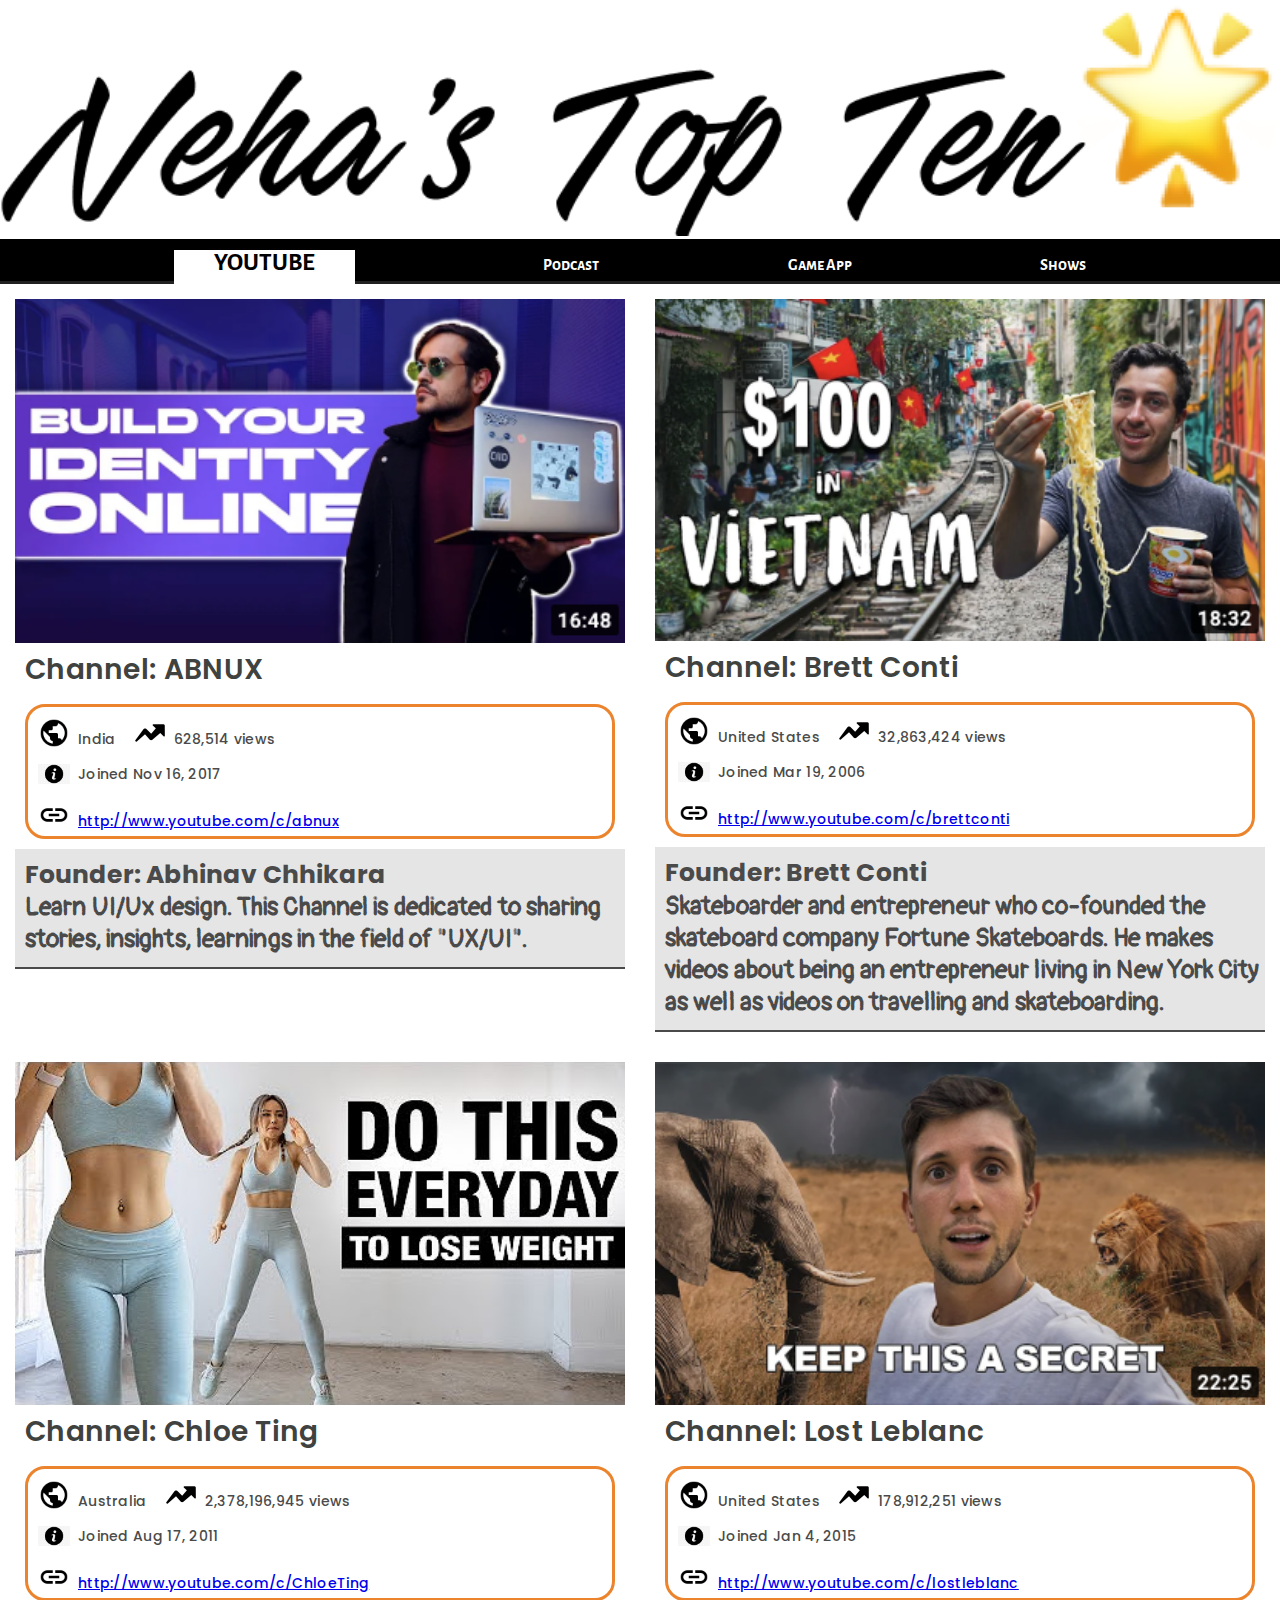
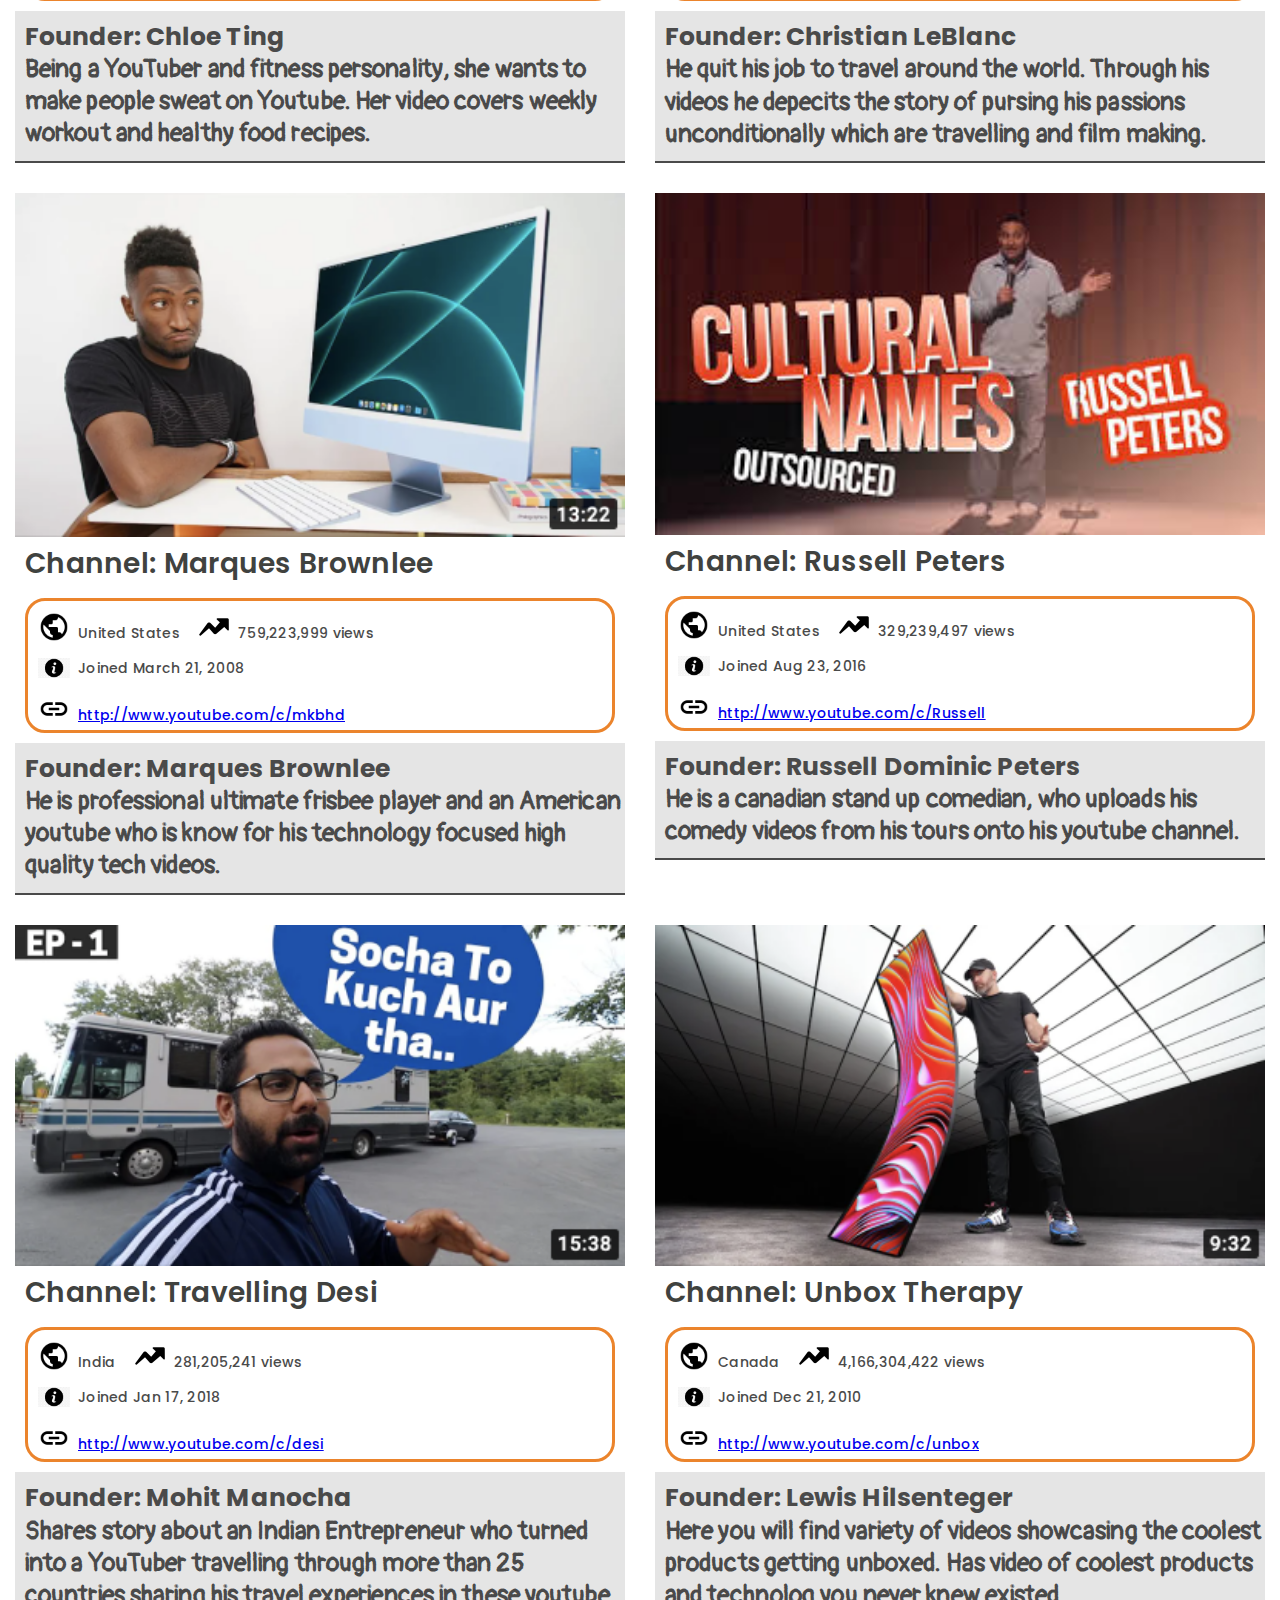
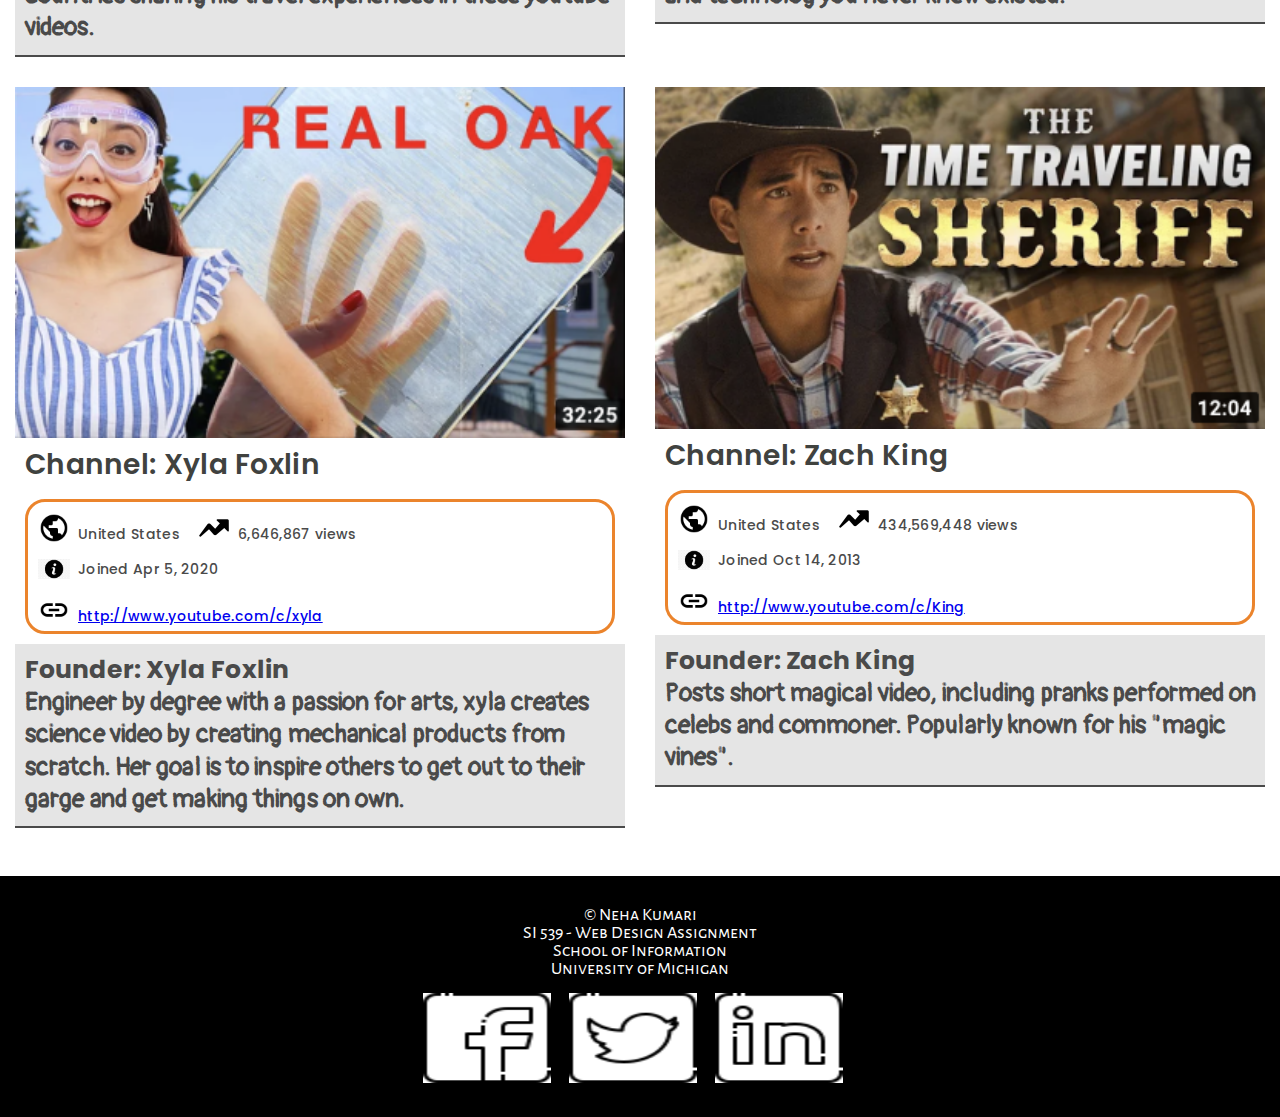
<file: index.html>
<!DOCTYPE html>
<html lang="en">

<head>
  <meta charset="utf-8">
  <meta name="viewport" content="width=device-width, initial-scale=1.0">
  <link rel="stylesheet" type="text/css" href="css/html5reset.css">
  <link rel="stylesheet" type="text/css" href="css/style.css">
  <link href="https://fonts.googleapis.com/css?family=Poppins:400,600" rel="stylesheet">
  <link href="https://fonts.googleapis.com/css?family=Work+Sans" rel="stylesheet">
  <link href="https://fonts.googleapis.com/css2?family=Pangolin&display=swap" rel="stylesheet">
  <link rel="stylesheet" href="https://fonts.googleapis.com/css?family=Alegreya%20Sans%20SC">


  <link rel="shortcut icon" type="image/png" href="images/common/number_10.jpeg" />
  <title>Youtube Channel</title>
</head>

<body>
  <div class="container">
    <a href="#youtube-container" class="skip">Skip to Main Content</a>
    <header>
      <img src="images/common/neha_top_ten.png" alt="" class="logo-title">
      <div class="background">
        <nav>
          <ul>
            <li class="highlighted"><a href="index.html">Youtube</a></li>
            <li><a href="podcast.html">Podcast</a></li>
            <li><a href="apps.html">Game App</a></li>
            <li><a href="shows.html">Shows</a></li>
          </ul>
        </nav>
      </div>
    </header>

    <main id="youtube-container">
      <div class="youtube a">
        <img src="images/youtube/abnux.png" alt="ABNUX's thumbnail photo" />
        <h1>Channel: ABNUX</h1>
        <div class="box">
          <div>
            <span class="space">
              <img src="images/common/earth.png" class="common" alt="earth photo" />
              <span class="mins"> India</span>
            </span>
            <span class="space">
              <img src="images/common/trending.png" class="common" alt="trending photo" />
              <span class="mins"> 628,514 views </span>
            </span>
          </div>
          <div class="space">
            <img src="images/common/info.jpeg" class="common" alt="info photo" />
            <span class="mins"> Joined Nov 16, 2017</span>
          </div>
          <div class="space">
            <img src="images/common/link.png" class="common" alt="link photo" />
            <span class="mins"><a href="http://www.youtube.com/c/abnux">http://www.youtube.com/c/abnux</a></span>
          </div>

        </div>
        <p class="description">
          <span class="founder">Founder: Abhinav Chhikara </span> <br />
          Learn UI/Ux design. This Channel is dedicated to sharing stories, insights, learnings in the field of
          "UX/UI".
        </p>
      </div>

      <div class="youtube b">
        <img src="images/youtube/brett.png" alt="Brett Conti's thumbnail photo" />
        <h1>Channel: Brett Conti</h1>
        <div class="box">
          <div>
            <span class="space">
              <img src="images/common/earth.png" class="common" alt="earth photo" />
              <span class="mins"> United States</span>
            </span>
            <span class="space">
              <img src="images/common/trending.png" class="common" alt="trending photo" />
              <span class="mins"> 32,863,424 views </span>
            </span>
          </div>
          <div class="space">
            <img src="images/common/info.jpeg" class="common" alt="info photo" />
            <span class="mins"> Joined Mar 19, 2006</span>
          </div>
          <div class="space">
            <img src="images/common/link.png" class="common" alt="link photo" />
            <span class="mins"><a
                href="http://www.youtube.com/c/brettconti">http://www.youtube.com/c/brettconti</a></span>
          </div>

        </div>
        <p class="description">
          <span class="founder">Founder: Brett Conti </span> <br />
          Skateboarder and entrepreneur who co-founded the skateboard company Fortune Skateboards. He makes videos about
          being an entrepreneur living in New York City as well as videos on travelling and skateboarding.

        </p>
      </div>

      <div class="youtube c">
        <img src="images/youtube/chloe_ting.jpeg" alt="Chloe ting's thumbnail photo" />
        <h1>Channel: Chloe Ting</h1>
        <div class="box">
          <div>
            <span class="space">
              <img src="images/common/earth.png" class="common" alt="earth photo" />
              <span class="mins"> Australia</span>
            </span>
            <span class="space">
              <img src="images/common/trending.png" class="common" alt="trending photo" />
              <span class="mins"> 2,378,196,945 views </span>
            </span>
          </div>
          <div class="space">
            <img src="images/common/info.jpeg" class="common" alt="info photo" />
            <span class="mins"> Joined Aug 17, 2011</span>
          </div>
          <div class="space">
            <img src="images/common/link.png" class="common" alt="link photo" />
            <span class="mins"><a
                href="http://www.youtube.com/c/ChloeTing">http://www.youtube.com/c/ChloeTing</a></span>
          </div>

        </div>
        <p class="description">
          <span class="founder">Founder: Chloe Ting </span> <br />
          Being a YouTuber and fitness personality, she wants to make people sweat on Youtube. Her video covers weekly
          workout and healthy food recipes.
        </p>
      </div>

      <div class="youtube d">
        <img src="images/youtube/leblanc.png" alt="LeBlanc's thumbnail photo" />
        <h1>Channel: Lost Leblanc</h1>
        <div class="box">
          <div>
            <span class="space">
              <img src="images/common/earth.png" class="common" alt="earth photo" />
              <span class="mins"> United States</span>
            </span>
            <span class="space">
              <img src="images/common/trending.png" class="common" alt="trending photo" />
              <span class="mins"> 178,912,251 views </span>
            </span>
          </div>
          <div class="space">
            <img src="images/common/info.jpeg" class="common" alt="info photo" />
            <span class="mins"> Joined Jan 4, 2015</span>
          </div>
          <div class="space">
            <img src="images/common/link.png" class="common" alt="link photo" />
            <span class="mins"><a
                href="http://www.youtube.com/c/lostleblanc">http://www.youtube.com/c/lostleblanc</a></span>
          </div>

        </div>
        <p class="description">
          <span class="founder">Founder: Christian LeBlanc</span> <br />
          He quit his job to travel around the world. Through his videos he depecits the story of pursing his passions
          unconditionally which are travelling and film making.
        </p>
      </div>

      <div class="youtube e">
        <img src="images/youtube/marques.png" alt="Marques's thumbnail photo" />
        <h1>Channel: Marques Brownlee</h1>
        <div class="box">
          <div>
            <span class="space">
              <img src="images/common/earth.png" class="common" alt="earth photo" />
              <span class="mins"> United States</span>
            </span>
            <span class="space">
              <img src="images/common/trending.png" class="common" alt="trending photo" />
              <span class="mins"> 759,223,999 views </span>
            </span>
          </div>
          <div class="space">
            <img src="images/common/info.jpeg" class="common" alt="info photo" />
            <span class="mins"> Joined March 21, 2008</span>
          </div>
          <div class="space">
            <img src="images/common/link.png" class="common" alt="link photo" />
            <span class="mins"><a href="http://www.youtube.com/c/mkbhd">http://www.youtube.com/c/mkbhd</a></span>
          </div>

        </div>
        <p class="description">
          <span class="founder">Founder: Marques Brownlee </span> <br />
          He is professional ultimate frisbee player and an American youtube who is know for his technology focused high
          quality tech videos.
        </p>
      </div>

      <div class="youtube f">
        <img src="images/youtube/russell.jpeg" alt="Russell Peters's thumbnail photo" />
        <h1>Channel: Russell Peters</h1>
        <div class="box">
          <div>
            <span class="space">
              <img src="images/common/earth.png" class="common" alt="earth photo" />
              <span class="mins"> United States</span>
            </span>
            <span class="space">
              <img src="images/common/trending.png" class="common" alt="trending photo" />
              <span class="mins"> 329,239,497 views </span>
            </span>
          </div>
          <div class="space">
            <img src="images/common/info.jpeg" class="common" alt="info photo" />
            <span class="mins"> Joined Aug 23, 2016</span>
          </div>
          <div class="space">
            <img src="images/common/link.png" class="common" alt="link photo" />
            <span class="mins"><a
                href="http://www.youtube.com/c/RussellPeters">http://www.youtube.com/c/Russell</a></span>
          </div>

        </div>
        <p class="description">
          <span class="founder">Founder: Russell Dominic Peters </span> <br />
          He is a canadian stand up comedian, who uploads his comedy videos from his tours onto his youtube channel.
        </p>
      </div>

      <div class="youtube g">
        <img src="images/youtube/travelling_desi.png" alt="travelling desi's thumbnail photo" />
        <h1>Channel: Travelling Desi</h1>
        <div class="box">
          <div>
            <span class="space">
              <img src="images/common/earth.png" class="common" alt="earth photo" />
              <span class="mins"> India</span>
            </span>
            <span class="space">
              <img src="images/common/trending.png" class="common" alt="trending photo" />
              <span class="mins"> 281,205,241 views </span>
            </span>
          </div>
          <div class="space">
            <img src="images/common/info.jpeg" class="common" alt="info photo" />
            <p class="mins"> Joined Jan 17, 2018</p>
          </div>
          <div class="space">
            <img src="images/common/link.png" class="common" alt="link photo" />
            <span class="mins"><a href="http://www.youtube.com/c/TravelingDesi">http://www.youtube.com/c/desi</a></span>
          </div>

        </div>
        <p class="description">
          <span class="founder"> Founder: Mohit Manocha </span> <br />
          Shares story about an Indian Entrepreneur who turned into a YouTuber travelling through more than 25 countries
          sharing his travel experiences in these youtube videos.
        </p>
      </div>

      <div class="youtube h">
        <img src="images/youtube/unbox_theraphy.png" alt="Unbox Therapy's thumbnail photo" />
        <h1>Channel: Unbox Therapy</h1>
        <div class="box">
          <div>
            <span class="space">
              <img src="images/common/earth.png" class="common" alt="earth photo" />
              <span class="mins"> Canada</span>
            </span>
            <span class="space">
              <img src="images/common/trending.png" class="common" alt="trending photo" />
              <span class="mins"> 4,166,304,422 views </span>
            </span>
          </div>
          <div class="space">
            <img src="images/common/info.jpeg" class="common" alt="info photo" />
            <span class="mins"> Joined Dec 21, 2010</span>
          </div>
          <div class="space">
            <img src="images/common/link.png" class="common" alt="link photo" />
            <span class="mins"><a href="http://www.youtube.com/c/unboxtherapy">http://www.youtube.com/c/unbox</a></span>
          </div>

        </div>
        <p class="description">
          <span class="founder">Founder: Lewis Hilsenteger </span> <br />
          Here you will find variety of videos showcasing the coolest products getting unboxed. Has video of coolest
          products and technolog you never knew existed.
        </p>
      </div>

      <div class="youtube i">
        <img src="images/youtube/xyla.png" alt="Xyla Foxlin's thumbnail photo" />
        <h1>Channel: Xyla Foxlin</h1>
        <div class="box">
          <div>
            <span class="space">
              <img src="images/common/earth.png" class="common" alt="earth photo" />
              <span class="mins"> United States</span>
            </span>
            <span class="space">
              <img src="images/common/trending.png" class="common" alt="trending photo" />
              <span class="mins"> 6,646,867 views </span>
            </span>
          </div>
          <div class="space">
            <img src="images/common/info.jpeg" class="common" alt="info photo" />
            <p class="mins"> Joined Apr 5, 2020</p>
          </div>
          <div class="space">
            <img src="images/common/link.png" class="common" alt="link photo" />
            <span class="mins"><a href="http://www.youtube.com/c/xylafoxlin">http://www.youtube.com/c/xyla</a></span>
          </div>

        </div>
        <p class="description">
          <span class="founder"> Founder: Xyla Foxlin </span> <br />
          Engineer by degree with a passion for arts, xyla creates science video by creating mechanical products from
          scratch. Her goal is to inspire others to get out
          to their garge and get making things on own.
        </p>
      </div>

      <div class="youtube j">
        <img src="images/youtube/zach_king.png" alt="Zach King's thumbnail photo" />
        <h1>Channel: Zach King</h1>
        <div class="box">
          <div>
            <span class="space">
              <img src="images/common/earth.png" class="common" alt="earth photo" />
              <span class="mins"> United States</span>
            </span>
            <span class="space">
              <img src="images/common/trending.png" class="common" alt="trending photo" />
              <span class="mins"> 434,569,448 views </span>
            </span>
          </div>
          <div class="space">
            <img src="images/common/info.jpeg" class="common" alt="info photo" />
            <span class="mins"> Joined Oct 14, 2013</span>
          </div>
          <div class="space">
            <img src="images/common/link.png" class="common" alt="link photo" />
            <span class="mins"><a href="http://www.youtube.com/c/ZachKingVine">http://www.youtube.com/c/King</a></span>
          </div>

        </div>
        <p class="description">
          <span class="founder"> Founder: Zach King </span> <br />
          Posts short magical video, including pranks performed on celebs and commoner. Popularly known for his "magic
          vines".
        </p>
      </div>
    </main>

    <footer class="footer">
      <p>
        &copy; Neha Kumari <br /> SI 539 - Web Design Assignment <br />
        School of Information <br /> University of Michigan <br />
      </p>
      <div>
        <span><img src="images/common/facebook.png" alt="facebook's thumbnail photo" />
        </span>
        <span><img src="images/common/twitter.png" alt="twitter's thumbnail photo" />
        </span>
        <span><img src="images/common/linkedin.png" alt="linkedin's thumbnail photo" />
        </span>
      </div>
    </footer>

  </div>
</body>

</html>
</file>
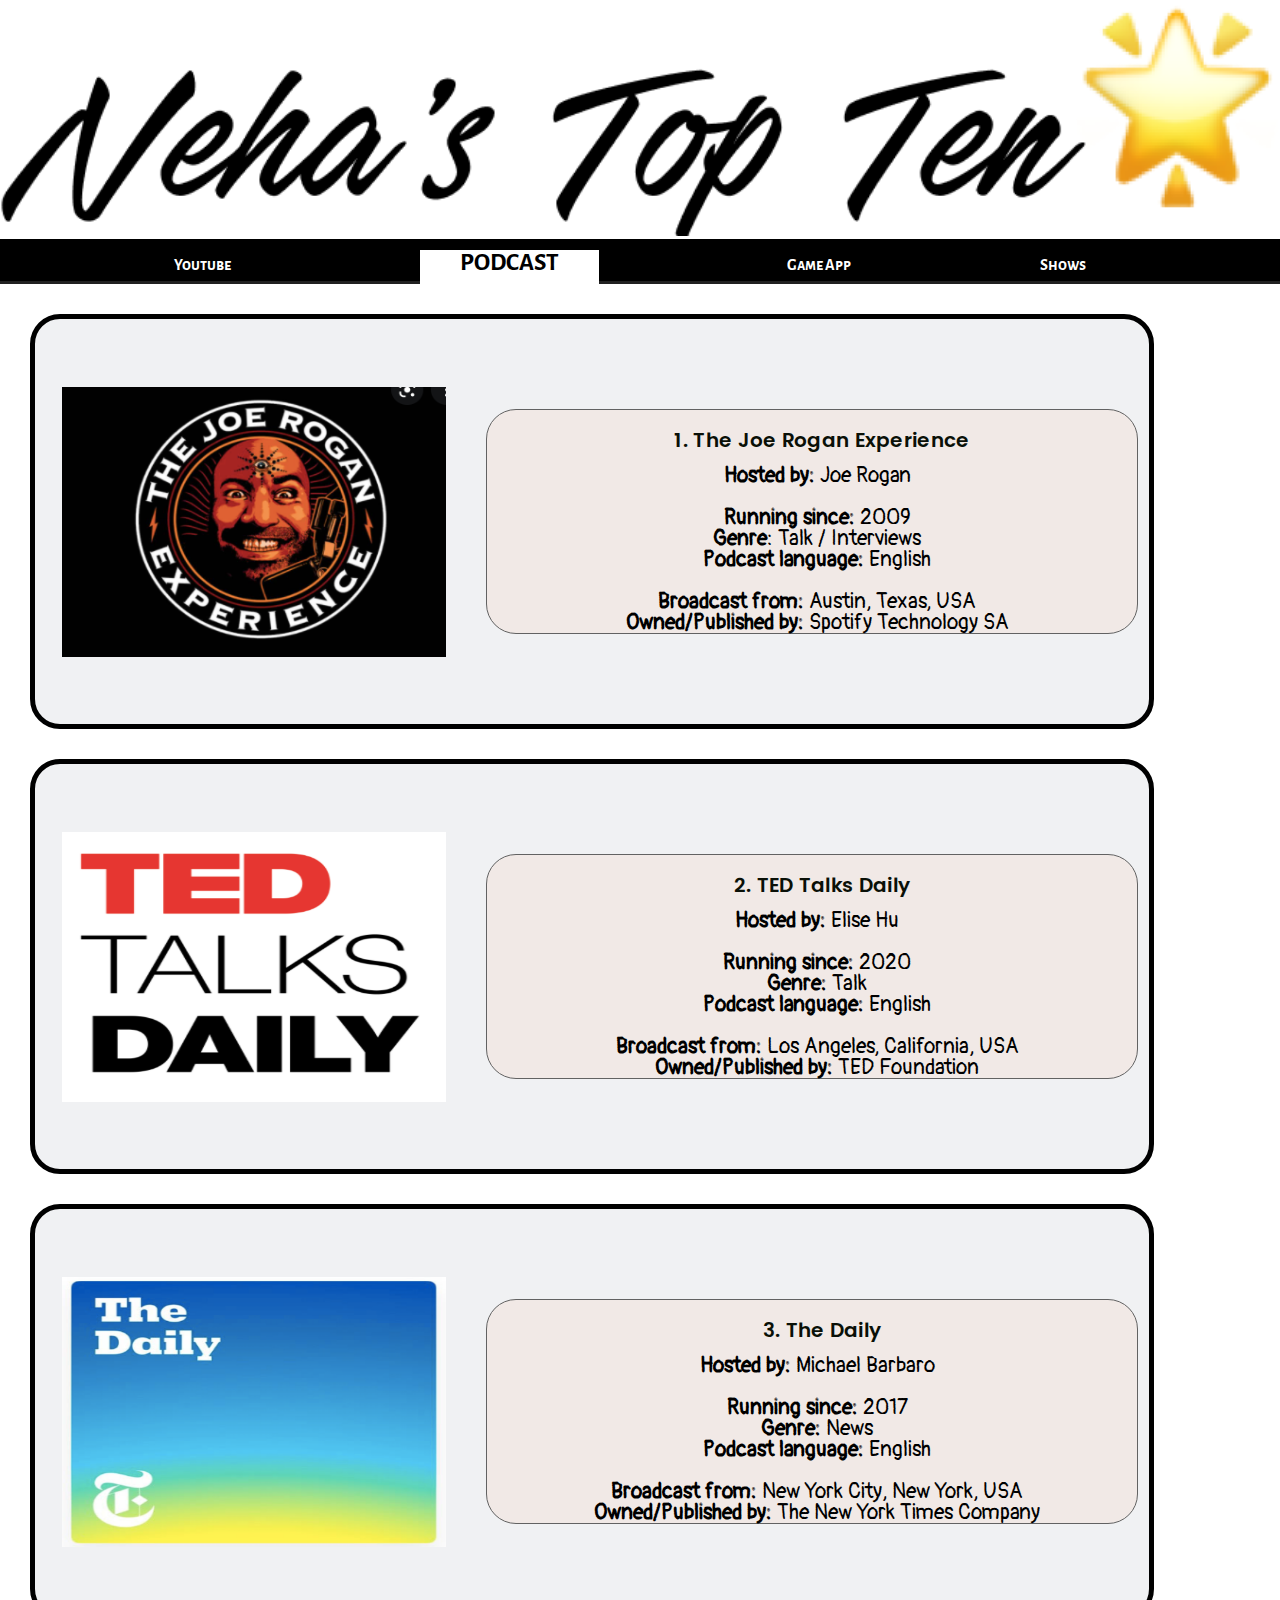
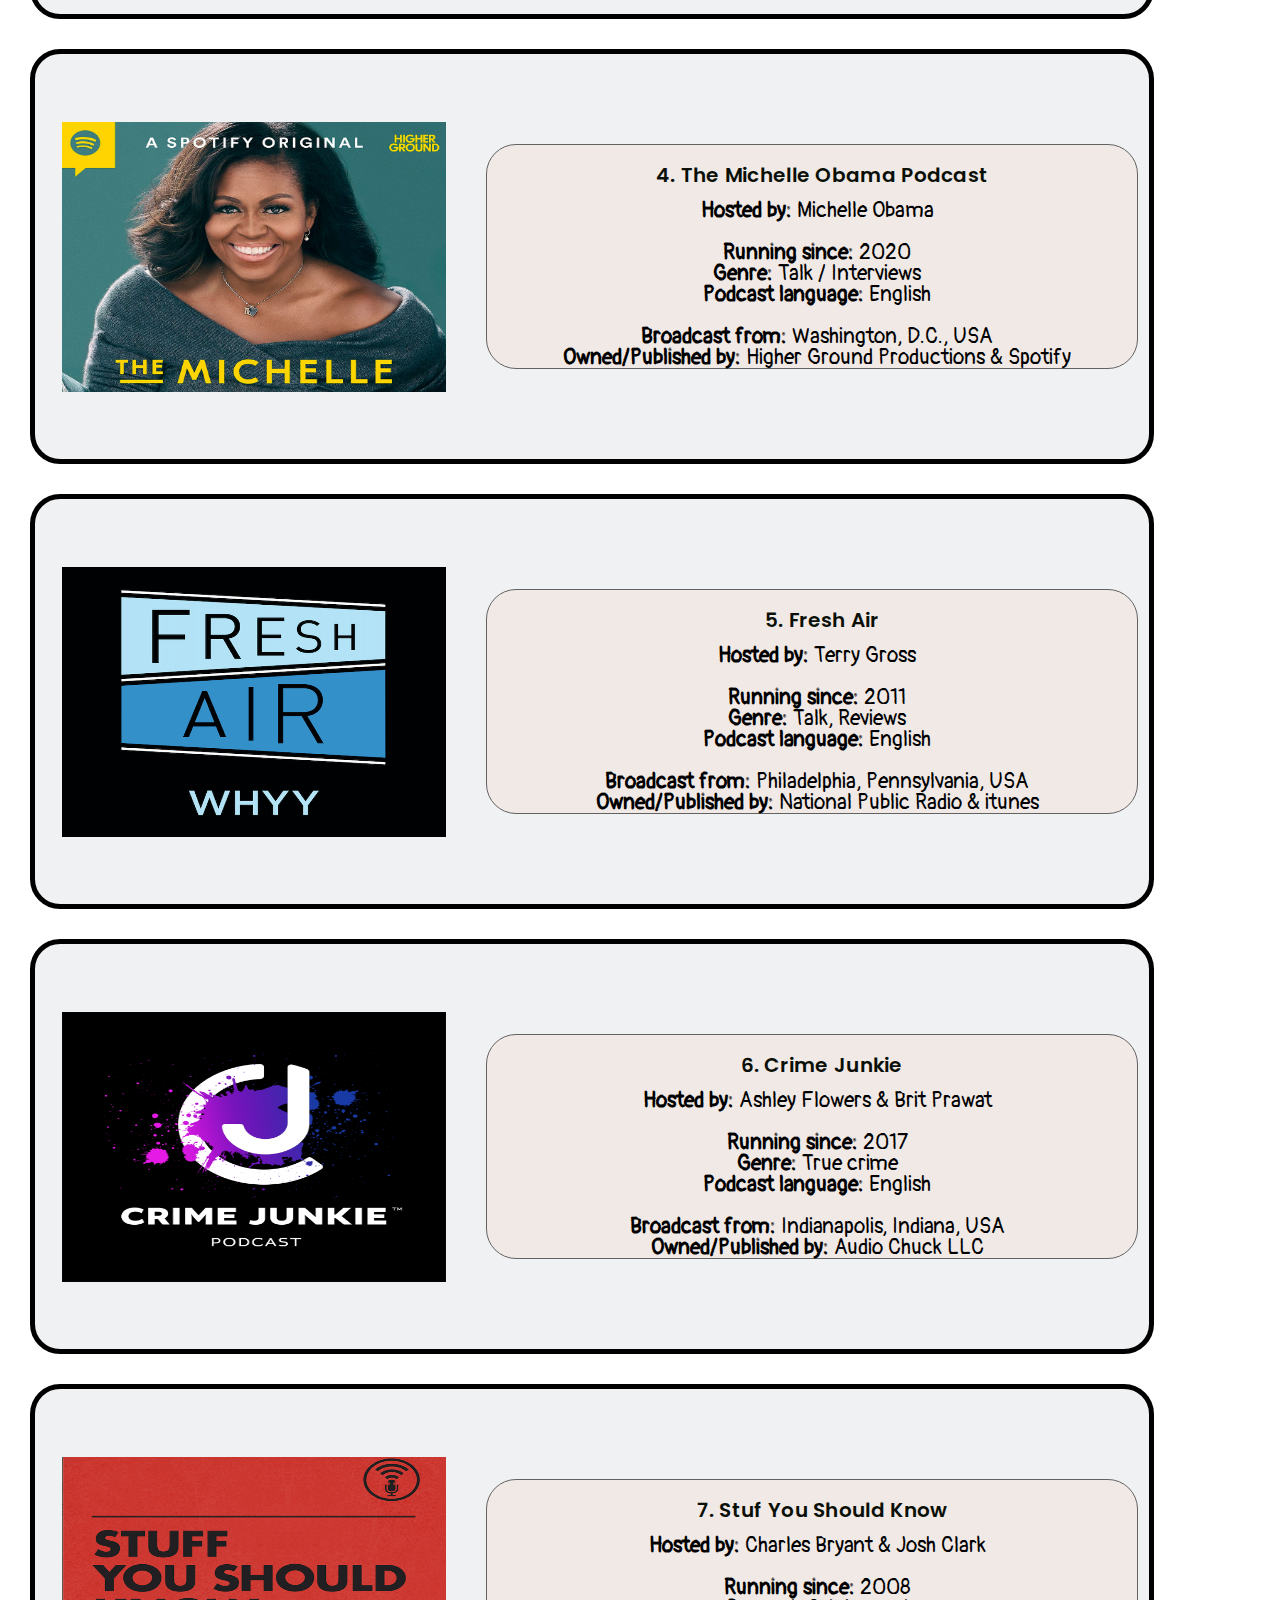
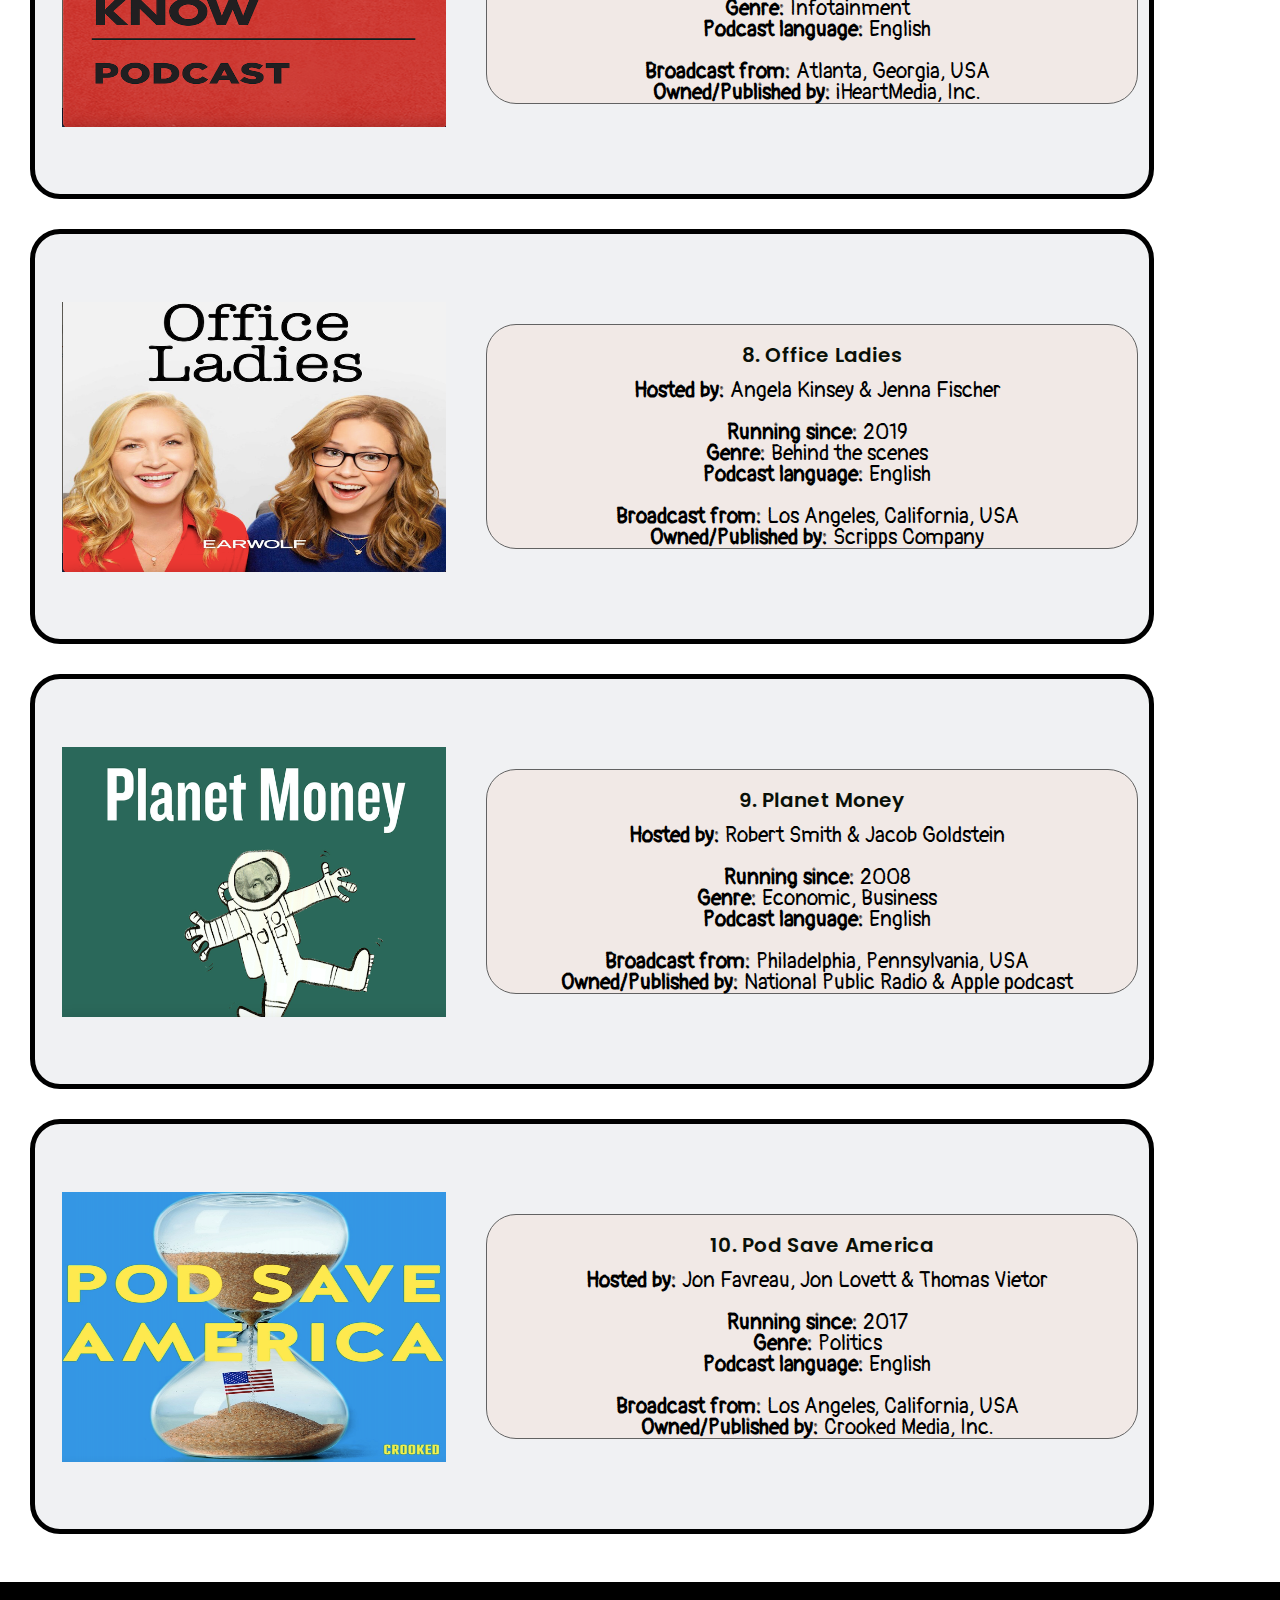
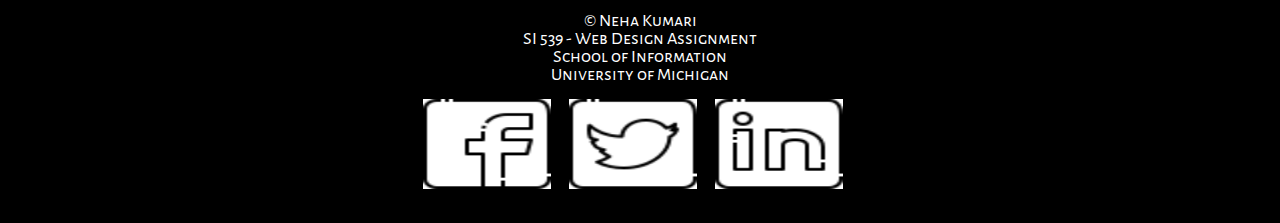
<file: podcast.html>
<!DOCTYPE html>
<html lang="en">

<head>
    <meta charset="utf-8">
    <meta name="viewport" content="width=device-width, initial-scale=1.0">
    <link rel="stylesheet" type="text/css" href="css/html5reset.css">
    <link rel="stylesheet" type="text/css" href="css/style.css">
    <link href="https://fonts.googleapis.com/css?family=Poppins:400,600" rel="stylesheet">
    <link href="https://fonts.googleapis.com/css?family=Work+Sans" rel="stylesheet">
    <link href="https://fonts.googleapis.com/css2?family=Pangolin&display=swap" rel="stylesheet">
    <link rel="stylesheet" href="https://fonts.googleapis.com/css?family=Alegreya%20Sans%20SC">


    <link rel="shortcut icon" type="image/png" href="images/common/number_10.jpeg" />
    <title>Podcast Channel</title>
</head>

<body>
    <div class="container">
        <a href="#podcast-container" class="skip">Skip to Main Content</a>
        <header>
            <img src="images/common/neha_top_ten.png" alt="" class="logo-title">
            <div class="background">
                <nav>
                    <ul>
                        <li><a href="index.html">Youtube</a></li>
                        <li class="highlighted"><a href="podcast.html">Podcast</a></li>
                        <li><a href="apps.html">Game App</a></li>
                        <li><a href="shows.html">Shows</a></li>
                    </ul>
                </nav>
            </div>
        </header>

        <main id="podcast-container">
            <div class="title a">
                <div class="podcast_common">
                    <img src="images/podcast/joe_rogan.png" alt="joe rogan's thumbnail photo" />
                </div>
                <div class="podcast">
                    <h1 class="podcast_title">1. The Joe Rogan Experience</h1>
                    <p class="podcast_text">
                        <strong>Hosted by: </strong>Joe Rogan<strong><br></strong><br><strong>Running since:
                        </strong>2009<strong><br>Genre</strong>: Talk / Interviews<br><strong>Podcast language:</strong>
                        English<br><br><strong>Broadcast from:</strong> Austin, Texas, USA<br><strong>Owned/Published
                            by:</strong> Spotify Technology SA
                    </p>
                </div>
            </div>
            <div class="title">
                <div class="podcast_common">
                    <img src="images/podcast/ted_talk.png" alt="ted talk's thumbnail photo" />
                </div>
                <div class="podcast">
                    <h2 class="podcast_title">2. TED Talks Daily</h2>
                    <p class="podcast_text">
                        <strong>Hosted by: </strong>Elise Hu<strong><br><br>Running since:
                        </strong>2020<strong><br>Genre: </strong>Talk<br><strong>Podcast language:</strong>
                        English<br><br><strong>Broadcast from:</strong> Los Angeles, California,
                        USA<strong><br>Owned/Published by:</strong> TED Foundation
                    </p>
                </div>
            </div>
            <div class="title">
                <div class="podcast_common">
                    <img src="images/podcast/times.png" alt="the daily's thumbnail photo" />
                </div>
                <div class="podcast">
                    <h1 class="podcast_title">3. The Daily</h1>
                    <p class="podcast_text">
                        <strong>Hosted by: </strong>Michael Barbaro<strong><br><br>Running since:
                        </strong>2017<strong><br>Genre: </strong>News<br><strong>Podcast language:</strong>
                        English<br><br><strong>Broadcast from:</strong> New York City, New York,
                        USA<strong><br>Owned/Published by:</strong> The New York Times Company
                    </p>
                </div>
            </div>
            <div class="title">
                <div class="podcast_common">
                    <img src="images/podcast/michelle_obama.jpeg" alt="michelle obama's thumbnail photo" />
                </div>
                <div class="podcast">
                    <h1 class="podcast_title">4. The Michelle Obama Podcast</h1>
                    <p class="podcast_text">
                        <strong>Hosted by:</strong> Michelle Obama<strong><br><br>Running since:
                        </strong>2020<strong><br>Genre: </strong>Talk / Interviews<br><strong>Podcast language:</strong>
                        English<br><br><strong>Broadcast from:</strong> Washington, D.C., USA<strong><br>Owned/Published
                            by:</strong> Higher Ground Productions &amp; Spotify
                    </p>
                </div>
            </div>
            <div class="title">
                <div class="podcast_common">
                    <img src="images/podcast/fresh_air.png" alt="fresh air's thumbnail photo" />
                </div>
                <div class="podcast">
                    <h1 class="podcast_title">5. Fresh Air</h1>
                    <p class="podcast_text">
                        <strong>Hosted by:</strong> Terry Gross<strong><br><br>Running since:
                        </strong>2011<strong><br>Genre: </strong>Talk, Reviews<br><strong>Podcast language:</strong>
                        English<br><br><strong>Broadcast from:</strong> Philadelphia, Pennsylvania,
                        USA<strong><br>Owned/Published
                            by:</strong> National Public Radio &amp; itunes
                    </p>
                </div>
            </div>
            <div class="title">
                <div class="podcast_common">
                    <img src="images/podcast/crime.png" alt="crime junkie's thumbnail photo" />
                </div>
                <div class="podcast">
                    <h1 class="podcast_title">6. Crime Junkie</h1>
                    <p class="podcast_text">
                        <strong>Hosted by: </strong>Ashley Flowers &amp; Brit Prawat<strong><br><br>Running since:
                        </strong>2017<strong><br>Genre: </strong>True crime<br><strong>Podcast language:</strong>
                        English<br><br><strong>Broadcast from:</strong> Indianapolis, Indiana,
                        USA<strong><br>Owned/Published by:</strong> Audio Chuck LLC
                    </p>
                </div>
            </div>
            <div class="title">
                <div class="podcast_common">
                    <img src="images/podcast/stuff_you.png" alt="stuff you should know's thumbnail photo" />
                </div>
                <div class="podcast">
                    <h1 class="podcast_title">7. Stuf You Should Know</h1>
                    <p class="podcast_text">
                        <strong>Hosted by: </strong>Charles Bryant &amp; Josh Clark<strong><br><br>Running since:
                        </strong>2008<strong><br>Genre: </strong>Infotainment<br><strong>Podcast language:</strong>
                        English<br><br><strong>Broadcast from:</strong> Atlanta, Georgia, USA<strong><br>Owned/Published
                            by:</strong> iHeartMedia, Inc.
                    </p>
                </div>
            </div>
            <div class="title">
                <div class="podcast_common">
                    <img src="images/podcast/office_ladies.png" alt="office ladies's thumbnail photo" />
                </div>
                <div class="podcast">
                    <h1 class="podcast_title">8. Office Ladies</h1>
                    <p class="podcast_text">
                        <strong>Hosted by: </strong>Angela Kinsey &amp; Jenna Fischer<strong><br><br>Running since:
                        </strong>2019<strong><br>Genre: </strong>Behind the scenes<br><strong>Podcast
                            language:</strong> English<br><br><strong>Broadcast
                            from:</strong> Los Angeles, California, USA<strong><br>Owned/Published by:</strong> Scripps
                        Company
                    </p>
                </div>
            </div>
            <div class="title">
                <div class="podcast_common">
                    <img src="images/podcast/planet.png" alt="planet money's thumbnail photo" />
                </div>
                <div class="podcast">
                    <h1 class="podcast_title">9. Planet Money</h1>
                    <p class="podcast_text">
                        <strong>Hosted by: </strong> Robert Smith &amp; Jacob Goldstein<strong><br><br>Running since:
                        </strong>2008<strong><br>Genre: </strong>Economic, Business<br><strong>Podcast
                            language:</strong> English<br><br><strong>Broadcast
                            from:</strong> Philadelphia, Pennsylvania, USA<strong><br>Owned/Published by:</strong>
                        National Public Radio &amp; Apple podcast
                    </p>
                </div>
            </div>
            <div class="title">
                <div class="podcast_common">
                    <img src="images/podcast/pod_save_america.png" alt="pod save america's thumbnail photo" />
                </div>
                <div class="podcast">
                    <h1 class="podcast_title">10. Pod Save America</h1>
                    <p class="podcast_text">
                        <strong>Hosted by: </strong>Jon Favreau, Jon Lovett &amp; Thomas Vietor<strong><br><br>Running
                            since: </strong>2017<strong><br>Genre: </strong>Politics<br><strong>Podcast
                            language:</strong> English<br><br><strong>Broadcast from:</strong> Los Angeles, California,
                        USA<strong><br>Owned/Published by:</strong> Crooked Media, Inc.
                    </p>
                </div>
            </div>
        </main>

        <footer class="footer">
            <p>
                &copy; Neha Kumari <br /> SI 539 - Web Design Assignment <br />
                School of Information <br /> University of Michigan <br />
            </p>
            <div>
                <span><img src="images/common/facebook.png" alt="facebook's thumbnail photo" />
                </span>
                <span><img src="images/common/twitter.png" alt="twitter's thumbnail photo" />
                </span>
                <span><img src="images/common/linkedin.png" alt="linkedin's thumbnail photo" />
                </span>
            </div>
        </footer>

    </div>
</body>

</html>
</file>
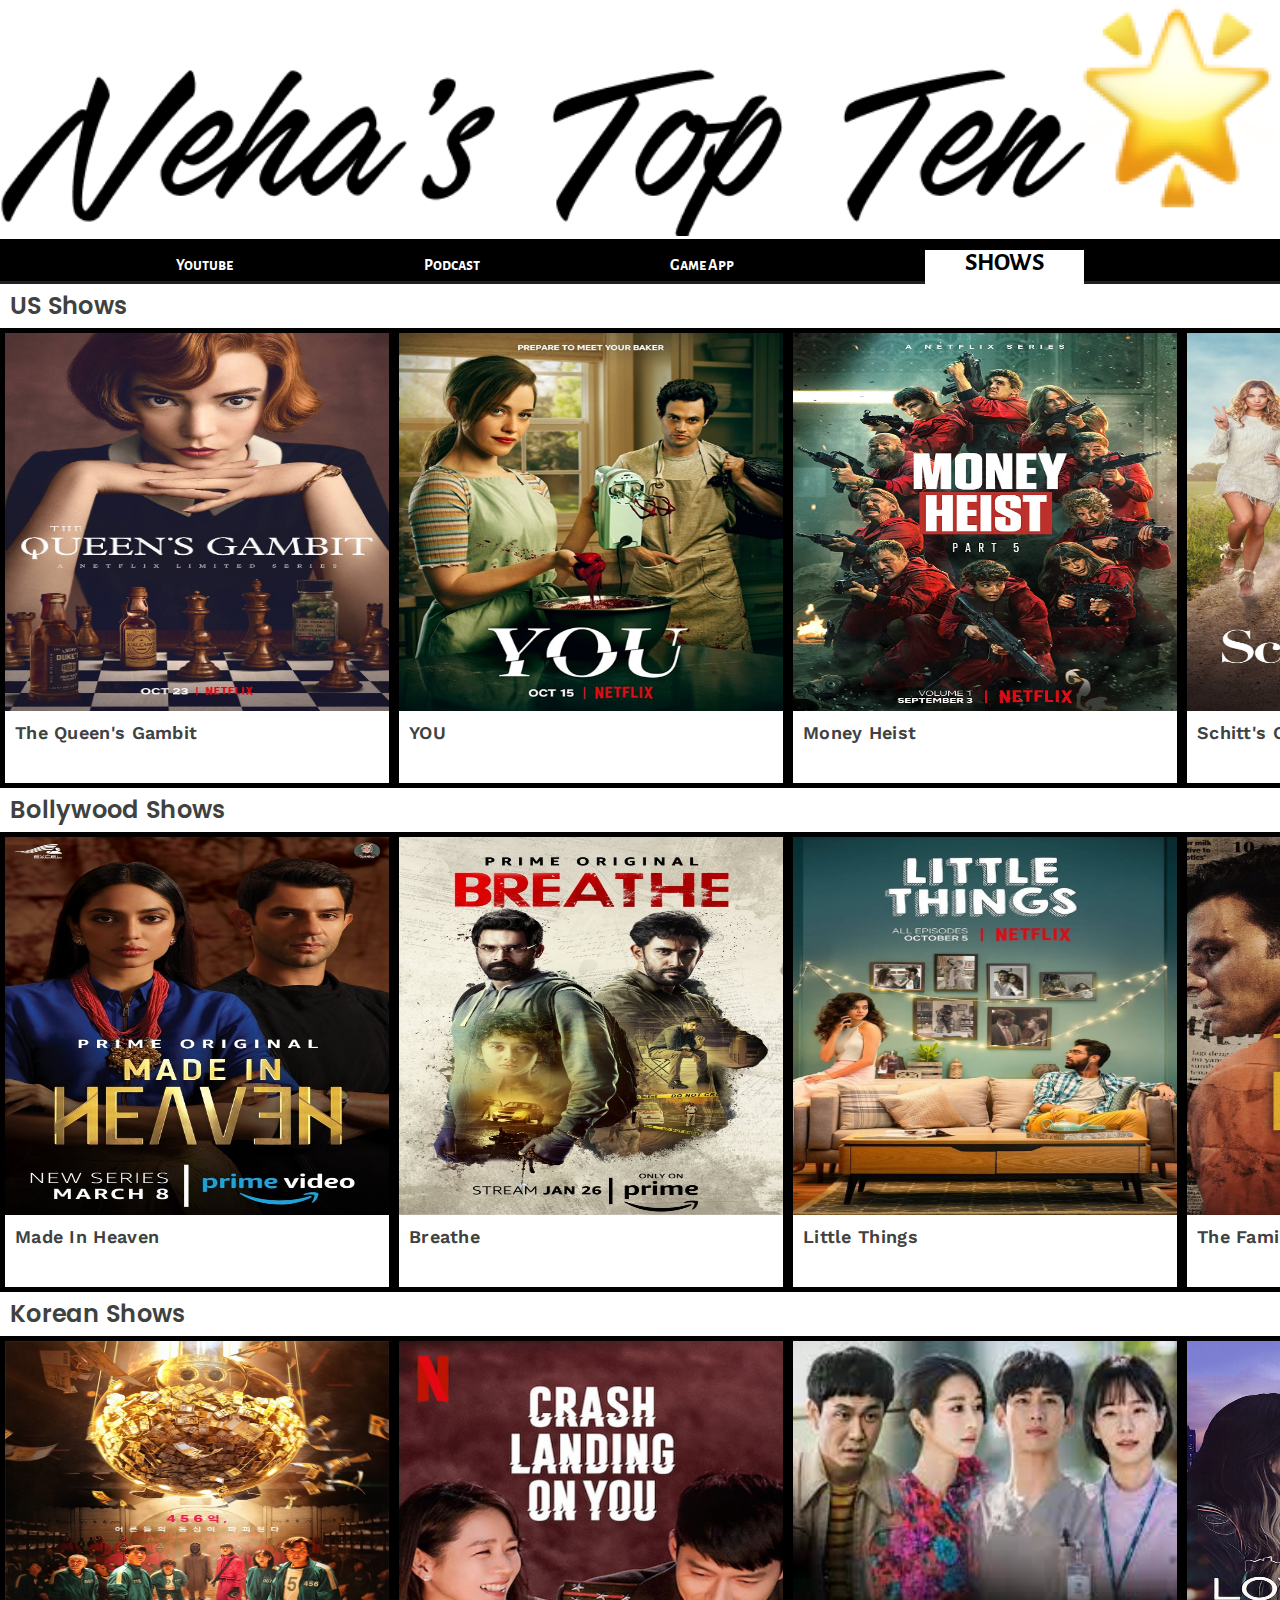
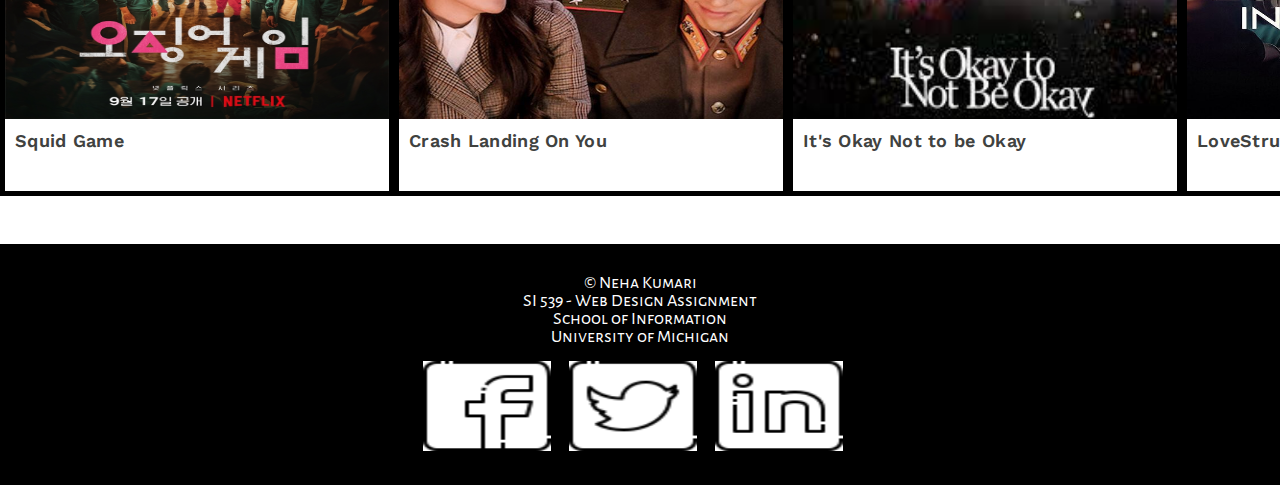
<file: shows.html>
<!DOCTYPE html>
<html lang="en">

<head>
    <meta charset="utf-8">
    <meta name="viewport" content="width=device-width, initial-scale=1.0">
    <link rel="stylesheet" type="text/css" href="css/html5reset.css">
    <link rel="stylesheet" type="text/css" href="css/style.css">
    <link href="https://fonts.googleapis.com/css?family=Poppins:400,600" rel="stylesheet">
    <link href="https://fonts.googleapis.com/css?family=Work+Sans" rel="stylesheet">
    <link rel="stylesheet" href="https://fonts.googleapis.com/css?family=Alegreya%20Sans%20SC">

    <link rel="shortcut icon" type="image/png" href="images/common/number_10.jpeg" />
    <title>Web Series</title>
</head>

<body>
    <div class="container">
        <a href="#shows-container" class="skip">Skip to Main Content</a>
        <header>
            <img src="images/common/neha_top_ten.png" alt="" class="logo-title">
            <div class="background">
                <nav>
                    <ul>
                        <li><a href="index.html">Youtube</a></li>
                        <li><a href="podcast.html">Podcast</a></li>
                        <li><a href="apps.html">Game App</a></li>
                        <li class="highlighted"><a href="shows.html">Shows</a></li>
                    </ul>
                </nav>
            </div>
        </header>

        <main id="shows-container">
            <div>
                <h1> US Shows </h1>
            </div>
            <div class="scrolling-wrapper" tabindex="0">
                <div class="card">
                    <img src="images/shows/queens_gambit.jpg" alt="queen gambit's thumbnail photo" />
                    <h2>The Queen's Gambit</h2>
                </div>
                <div class="card">
                    <img src="images/shows/you.jpg" alt="you's thumbnail photo" />
                    <h2>YOU</h2>
                </div>
                <div class="card">
                    <img src="images/shows/money_heist.jpg" alt="money heist's thumbnail photo" />
                    <h2>Money Heist</h2>
                </div>
                <div class="card">
                    <img src="images/shows/schitt_creek.jpeg" alt="schitt creek's thumbnail photo" />
                    <h2>Schitt's Creek</h2>
                </div>
                <div class="card">
                    <img src="images/shows/haunting_hill_house.jpg" alt="haunting of hill house's thumbnail photo" />
                    <h2>The Haunting Of Hill House</h2>
                </div>
                <div class="card">
                    <img src="images/shows/friends.jpg" alt="friends's thumbnail photo" />
                    <h2>Friends</h2>
                </div>
                <div class="card">
                    <img src="images/shows/the_crown.jpeg" alt="the crown's thumbnail photo" />
                    <h2>The crown</h2>
                </div>
                <div class="card">
                    <img src="images/shows/black_mirror.jpg" alt="black mirror's thumbnail photo" />
                    <h2>Black Mirror</h2>
                </div>
                <div class="card">
                    <img src="images/shows/masterchef.jpg" alt="masterchef's thumbnail photo" />
                    <h2>Masterchef Australia</h2>
                </div>
                <div class="card">
                    <img src="images/shows/big_bang.jpeg" alt="the big bang theory's thumbnail photo" />
                    <h2>The Big Bang theory</h2>
                </div>
            </div>

            <div>
                <h1> Bollywood Shows </h1>
            </div>
            <div class="scrolling-wrapper" tabindex="0">
                <div class="card">
                    <img src="images/shows/heaven.jpeg" alt="made in heaven's thumbnail photo" />
                    <h2>Made In Heaven</h2>
                </div>
                <div class="card">
                    <img src="images/shows/breathe.jpg" alt="breathe's thumbnail photo" />
                    <h2>Breathe</h2>
                </div>
                <div class="card">
                    <img src="images/shows/little_things.jpeg" alt="little things's thumbnail photo" />
                    <h2>Little Things</h2>
                </div>
                <div class="card">
                    <img src="images/shows/the_family_man.jpeg" alt="the family man's thumbnail photo" />
                    <h2>The Family Man</h2>
                </div>
                <div class="card">
                    <img src="images/shows/kota_factory.jpeg" alt="kota factory's thumbnail photo" />
                    <h2>Kota Factory</h2>
                </div>
                <div class="card">
                    <img src="images/shows/mismatched.jpg" alt="mismatched's thumbnail photo" />
                    <h2>Mismatched</h2>
                </div>
                <div class="card">
                    <img src="images/shows/ray.jpeg" alt="rays's thumbnail photo" />
                    <h2>Ray</h2>
                </div>
                <div class="card">
                    <img src="images/shows/one_mic_stand.jpeg" alt="one mic stand's thumbnail photo" />
                    <h2>One Mic Stand</h2>
                </div>
                <div class="card">
                    <img src="images/shows/masaba_masaba.jpg" alt="masaba masaba's thumbnail photo" />
                    <h2>Masaba Masaba</h2>
                </div>
                <div class="card">
                    <img src="images/shows/agent_bollywood.jpg" alt="call my agent bollywood's thumbnail photo" />
                    <h2>Call My Agent Bollywood</h2>
                </div>
            </div>

            <div>
                <h1> Korean Shows </h1>
            </div>
            <div class="scrolling-wrapper" tabindex="0">
                <div class="card">
                    <img src="images/shows/squid_game.jpeg" alt="squid game's thumbnail photo" />
                    <h2>Squid Game</h2>
                </div>
                <div class="card">
                    <img src="images/shows/crash_landing.jpg" alt="crash landing on you's thumbnail photo" />
                    <h2>Crash Landing On You</h2>
                </div>
                <div class="card">
                    <img src="images/shows/its_okay_not_to_be_okay.jpeg"
                        alt="its okay not to be okay's thumbnail photo" />
                    <h2>It's Okay Not to be Okay</h2>
                </div>
                <div class="card">
                    <img src="images/shows/lovestruck_in_city.jpeg" alt="lovestruck in city's thumbnail photo" />
                    <h2>LoveStruck In The City</h2>
                </div>
                <div class="card">
                    <img src="images/shows/the_king.jpg" alt="the king's thumbnail photo" />
                    <h2>The King</h2>
                </div>
                <div class="card">
                    <img src="images/shows/boys_over_flower.jpeg" alt="boys over flowers's thumbnail photo" />
                    <h2>Boys Over Flowers</h2>
                </div>
                <div class="card">
                    <img src="images/shows/itaewon.jpeg" alt="itaewon class's thumbnail photo" />
                    <h2>Itaewon Class</h2>
                </div>
                <div class="card">
                    <img src="images/shows/legend_of_blue_sea.jpeg" alt="legend of blue sea's thumbnail photo" />
                    <h2>The Legend Of Blue Sea</h2>
                </div>
                <div class="card">
                    <img src="images/shows/my_shy_boss.jpeg" alt="my shy boss's thumbnail photo" />
                    <h2>My Shy Boss</h2>
                </div>
                <div class="card">
                    <img src="images/shows/stranger.jpg" alt="stranger's thumbnail photo" />
                    <h2>Stranger</h2>
                </div>
            </div>
        </main>

        <footer class="footer">
            <p>
                &copy; Neha Kumari <br /> SI 539 - Web Design Assignment <br />
                School of Information <br /> University of Michigan <br />
            </p>
            <div>
                <span><img src="images/common/facebook.png" alt="facebook's thumbnail photo" />
                </span>
                <span><img src="images/common/twitter.png" alt="twitter's thumbnail photo" />
                </span>
                <span><img src="images/common/linkedin.png" alt="linkedin's thumbnail photo" />
                </span>
            </div>
        </footer>

    </div>
</body>

</html>
</file>
<file: css/style.css>
html{
  scroll-behavior: smooth;
}

body{
  background-color: #fff;
  font-size: 18px;
  margin: 0;
  padding: 0;
}

.background {
  background-color: black;
  display: flex;
  /* justify-content: space-between;
  flex-direction: column; */
}

.container header {
  position: sticky;
  background-color: white;
  z-index: 99;
  top: 0px;
}

body a.skip{
  left: 0;
  padding: 6px;
  position: absolute;
  top: -40px;
  -webkit-transition: top 1s ease-out;
  transition: top 1s ease-out;
  z-index: 1;
}

body a.skip:focus{
    top: 20px;
    color: white;
    background-color: black;
    z-index: 199;
    text-decoration-style: solid;
}

.logo-title {
  animation-name: slidein;
  animation-duration: 2s;
  /* padding: 1rem 0rem; */
}

.main-title {
  width: 425px;
  padding: 1rem 0rem;
}


@keyframes slidein {
  from {
    width: 160px;
    opacity: 0;
  }
  to {
    width: 400px;
    opacity: 1;
  }
}

nav ul{
  list-style-type: none;
}

nav li{
  display: inline;
  padding-right: 20px;
}

nav{
  padding: 5px 5px;    
  text-align: center; 
  /* font-size: 1rem;  */
  border-bottom: 3px solid #212121;
  font-family: "Alegreya Sans SC", serif;
}

nav a{
  font-size: 1rem;
  color: #fff;
  font-weight: bold;
  text-decoration: none;
  background-color: #000;
}

.highlighted a {
  background-color: #fff;
  color: #000;
  text-transform: uppercase;
  padding: 0rem 0.5rem;
  text-decoration: dotted black;
  padding-bottom: 7px;
  /* box-shadow: 0 1px 10px 0 rgb(255 255 255 / 50%); */
}

nav a:focus {
  outline-color: transparent;
}

header nav a:hover {
  text-decoration: underline;
  /* text-transform: uppercase; */
  background-color: #fff;
  color: #000;
}

nav a:active {
  /* text-decoration: dotted; */
  border-bottom: px floralwhite dotted;
}

h1 {
  font-family: Poppins, serif;
  font-size: 18px;
  font-weight: 600;
  letter-spacing: 0.3px;
  text-align: left;
  color: #40423f;
  padding: 10px 0px 10px 10px;
}

h2 {
  font-family: 'Work Sans', serif;
  font-size: 18px;
  font-weight: 600;
  letter-spacing: 0.3px;
  text-align: left;
  color: #40423f;
  padding: 10px 0px 10px 10px;
}

img {
  width: 100%;
  height: auto;
}

.footer {
  /* margin-top: 44px; */
  margin-top: 3rem;
  background-color: black;
  color: white;
  padding: 30px;
  text-align: center;
  font-family: "Alegreya Sans SC", serif;
}

.footer span img {
  width: 10vw;
  height: 10vh;
  margin-top: 15px;
  margin-right: 15px;
  /* height: auto; */
  background: white;
}

/* youtube channel */

#youtube-container {
  display: grid;
  margin: auto;
  grid-template-columns: 1fr;
  grid-gap: 20px;
}

#youtube-container > div {
  overflow: hidden;
}

.box {
  border: #eb842c 3px solid;
  margin: 10px;
  border-radius: 20px;
  box-shadow: 0 1px 20px 0 rgb(0 0 0 / 50%);
}

 .a {
  margin-top: 15px;
}

.space {
  font-size: 2rem;
}

.common {
  padding-left: 10px;
  padding-top: 10px;
  width: 2rem;
}

.mins {
  display: inline-block;
  font-family: Poppins;
  font-size: 14px;
  font-weight: 500;
  letter-spacing: 0.3px;
  text-align: left;
  color: #4a4a4a;
  position: relative;
  bottom: 5px;
}

.description {
  font-family: 'Pangolin', cursive;
  font-size: 25px;
  font-weight: bolder;
  line-height: 1.29;
  letter-spacing: 0.1px;
  text-align: left;
  color: #4a4a4a;
  padding: 10px 0px 10px 10px;
  border-bottom: 2px solid #4a4a4a;
}
.founder {
  font-family: 'Poppins';
}

.container {
  margin: auto;
}

/* Podcast page */

.title {
  height: 85vh;
}

/* .effect {
  border: 0 solid transparent;
  transition: all 1.3s cubic-bezier(.17,.67,.35,.95);
} */

.effect:hover {
  box-shadow: 0px 0px 14px 0px rgb(0 0 0 / 20%);
}

#podcast-container p:hover {
    color: #000;
}

.podcast_common {
  object-fit: fill;
  background-repeat: no-repeat;
  position: absolute;
  opacity: 0.8;
}

.podcast {
  border-radius: 30px;
  background: #ffffff;
  padding: 20px;
  position: relative;
  top: 60vw;
  border: 2px solid black;
  background-color: #eee;
}

.podcast_title{
  font-family: Poppins;
  font-size: 20px;
  font-weight: 600;
  letter-spacing: 0.3px;
  text-align: center;
    /* text-decoration: underline; */
  color: #0a1007;
  padding: 10px 0px 15px 10px;
}

.podcast_text {
  margin: 0px 10px;
  padding: 0px;
  text-align: center;
  color: #000;
  font-family: 'Pangolin', cursive;;
  font-size: 21px;
}

/* shows webpage */

.scrolling-wrapper {
  display: flex;
  flex-wrap: nowrap;
  overflow-x: auto;
}

.scrolling-wrapper:focus, .scrolling-wrapper:hover {
  box-shadow: 0 1px 20px 0 rgb(0 0 0 / 50%);
}

.scrolling-wrapper .card {
  flex: 0 0 auto;
}

#shows-container h1{ 
  font-size: 1.5rem;
}

.card {
  width: 50vw;
  height: 50vh;
  margin: 10px;
  border: 2px solid black;
  overflow: hidden;
}
.card:focus {
  
}
.card h2 {
  padding: 10px 0px 10px 10px;
  height: 5vh;
}
.card img { height: 42vh;}

/* game app*/

#app-container{
  display: grid;
  margin: auto;
  grid-template-rows: auto auto auto auto auto auto auto auto auto auto;
  row-gap: 15px;
  grid-template-columns: 1fr 1fr 1fr 1fr;
}

#app-container > div{
  overflow: hidden;
}

.app-text{
  background-color: rgba(255, 255, 255, .8);
  padding: 5px;
  align-self: center; 
}

#app-container .description {
  font-size: 0.8rem;
  border-bottom: none;
  color: #000;
  padding: 0px 5px 0px 5px;
  font-family:'Work Sans', serif;
}

#app-container h1 {
  color: #000;
}

.first-image{
  background-image: url(images/app/uno.png);
  grid-column: 1 / -1;
  max-height: 700px;
  grid-row: 2 / span 1;
}

.first{
 grid-column: 3 / span 2;
 grid-row: 2 / span 1;
}

.second-image{
  grid-column: 1 / -1;
  max-height: 700px;
  grid-row: 3 / span 1;
}

.second{
 grid-column: 1 / span 2;
 grid-row: 3 / span 1;
}

.third-image{
  grid-column: 1 / -1;
  max-height: 700px;
  grid-row: 4 / span 1;
}

.third{
 grid-column: 3 / span 2;
 grid-row: 4 / span 1;
}

.fourth-image{
  grid-column: 1 / -1;
  max-height: 700px;
  grid-row: 5 / span 1;
}

.fourth{
 grid-column: 1 / span 2;
 grid-row: 5 / span 1;
}

.fifth-image{
  grid-column: 1 / -1;
  max-height: 700px;
  grid-row: 6 / span 1;
}

.fifth{
 grid-column: 3 / span 2;
 grid-row: 6 / span 1;
}

.sixth-image{
  grid-column: 1 / -1;
  max-height: 700px;
  grid-row: 7 / span 1;
}

.sixth{
 grid-column: 1 / span 2;
 grid-row: 7 / span 1;
}

.seventh-image{
  grid-column: 1 / -1;
  max-height: 700px;
  grid-row: 8 / span 1;
}

.seventh{
 grid-column: 3 / span 2;
 grid-row: 8 / span 1;
}

.eigth-image{
  grid-column: 1 / -1;
  max-height: 700px;
  grid-row: 9 / span 1;
}

.eigth{
 grid-column: 1 / span 2;
 grid-row: 9 / span 1;
}

.ninth-image{
  grid-column: 1 / -1;
  max-height: 700px;
  grid-row: 10 / span 1;
}

.ninth{
 grid-column: 3 / span 2;
 grid-row: 10 / span 1;
}

.tenth-image{
  grid-column: 1 / -1;
  max-height: 700px;
  grid-row: 11 / span 1;
}

.tenth{
 grid-column: 1 / span 2;
 grid-row: 11 / span 1;
}

/* Tablet View */

@media all and (min-width: 650px){
  /* you tube page  */
  #youtube-container {
    display: grid;
    margin: auto;
    grid-template-columns: 1fr 1fr;
    grid-gap: 30px;
    margin: 15px;
  }

  #youtube-container .a {
    margin-top: 0px;
  }

  .box {
    box-shadow: none;
  }

  .description {
    background-color: rgb(74 71 71 / 14%);
  }

  /* podcast page */

  .title {
  height: 45vh;
  width: 87vw;
  background-color: #f0f1f3;
  margin: 30px;
  border-radius: 30px;
  border: 5px solid black;
  display: flex;
  flex-direction: row;
  align-items: center;
  flex-wrap: wrap;
  }
  
  .podcast_common > img{
    width: 30vw;
    height: 30vh;
    padding-left: 1.5rem;
  }

  .podcast {
    width: 50vw;
    align-items: center;
    background-color: rgba(247, 205,179,0.2);
    /* #f7ccb5; */
    border: 1px solid #626262;
    margin: 3px;
    padding: 10px 0 0 10px;
    top: 0vw;
    left: 35vw;
  }

  .podcast_common {
    opacity: 1;
    /* left: 0vh; */
    display: flex;
    align-items: flex-end;
    margin: 3px;
  }


  /* shows page */
  .card {
    width: 30vw;
    margin: 0px;
    border: 5px solid black;
  }

  /* game page */

  .first-image, .third-image, .fifth-image, .seventh-image, .ninth-image {
    grid-column: 2 / -1;
  }

  .second-image, .fourth-image, .sixth-image, .eigth-image, .tenth-image {
    grid-column: 1 / span 3;
  }

 #app-container .description {
   font-size: 1.4rem;
 }

 #app-container > img {
   opacity: 0.8;
 }

 h1 {
   font-size: 1.75rem;
 }

 .background nav {
   width: 100%;
   font-size: 2rem;
 }

 .background nav ul {
  display: flex;
  flex-direction: row;
  justify-content: space-evenly;
 }

.highlighted a {
  padding: 0rem 2.5rem;
  font-size: 25px;
  padding-bottom: 10px;
}

}
</file>
